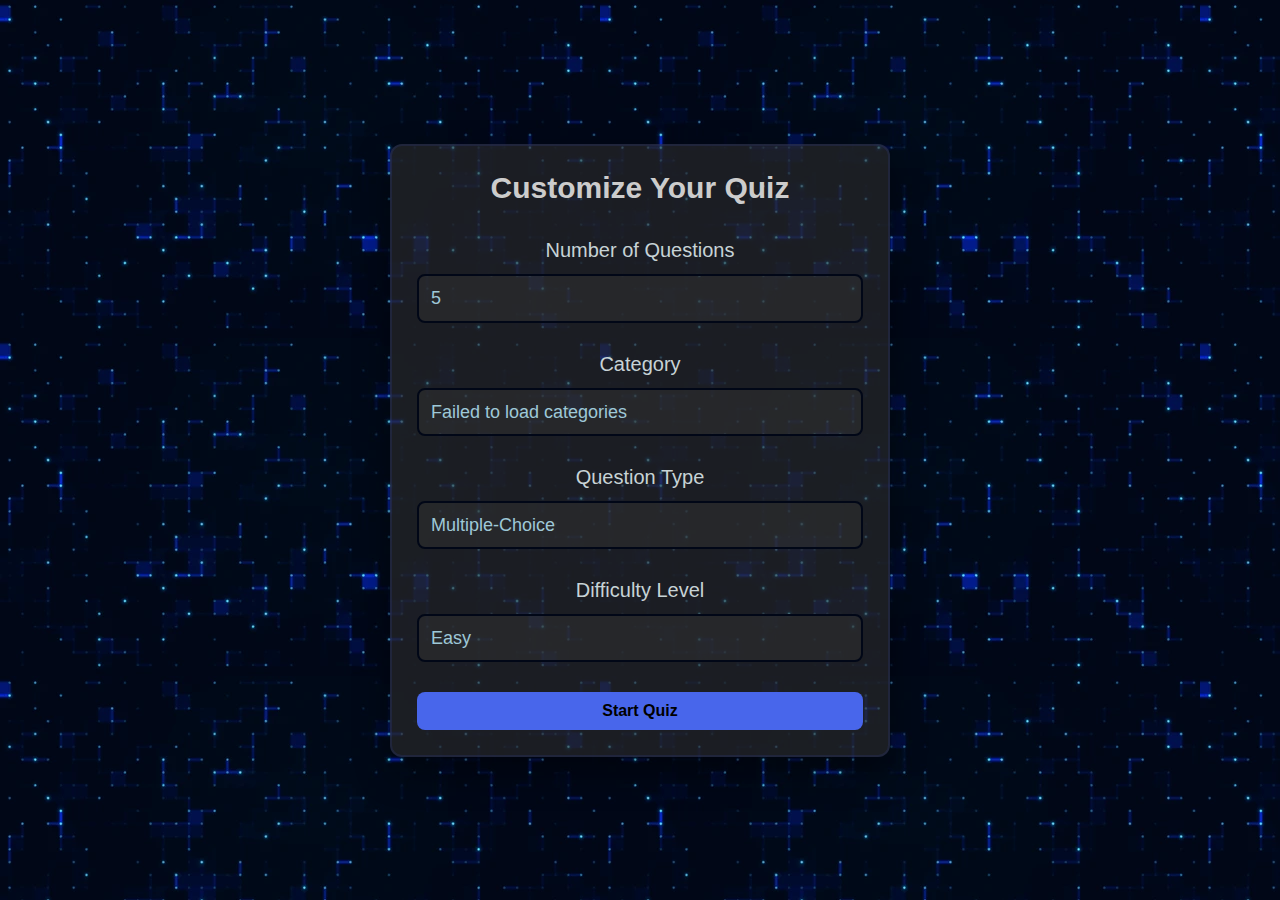
<file: index.html>
<!DOCTYPE html>
<html lang="en">
<head>
    <meta charset="UTF-8">
    <meta name="viewport" content="width=device-width, initial-scale=1.0">
    <title>Quiz Settings</title>
    <link rel="stylesheet" href="styles.css">
    <script src="script.js"></script>
</head>
<body>
   <div class="container">
     <div class="quiz-container">
        <h2>Customize Your Quiz</h2>
        <form id="quizSettingsForm" action="test.html">
            <div class="form-group">
                <label for="numQuestions">Number of Questions</label>
                <input type="number" id="numQuestions" name="numQuestions" min="1" max="50" value="5" required>
            </div>

            <div class="form-group">
                <label for="category">Category</label>
                <select id="category" name="category" required>
                    <option value="">Loading Categories...</option>
                </select>
            </div>

            <div class="form-group">
                <label for="questionType">Question Type</label>
                <select id="questionType" name="questionType" required>
                    <option value="multiple">Multiple-Choice</option>
                    <option value="boolean">True/False</option>
                </select>
            </div>

            <div class="form-group">
                <label for="difficulty">Difficulty Level</label>
                <select id="difficulty" name="difficulty" required>
                    <option value="easy">Easy</option>
                    <option value="medium">Medium</option>
                    <option value="hard">Hard</option>
                </select>
            </div>
            <button type="submit">Start Quiz</button>
        </form>
    </div>
   </div>
</body>
</html>
</file>
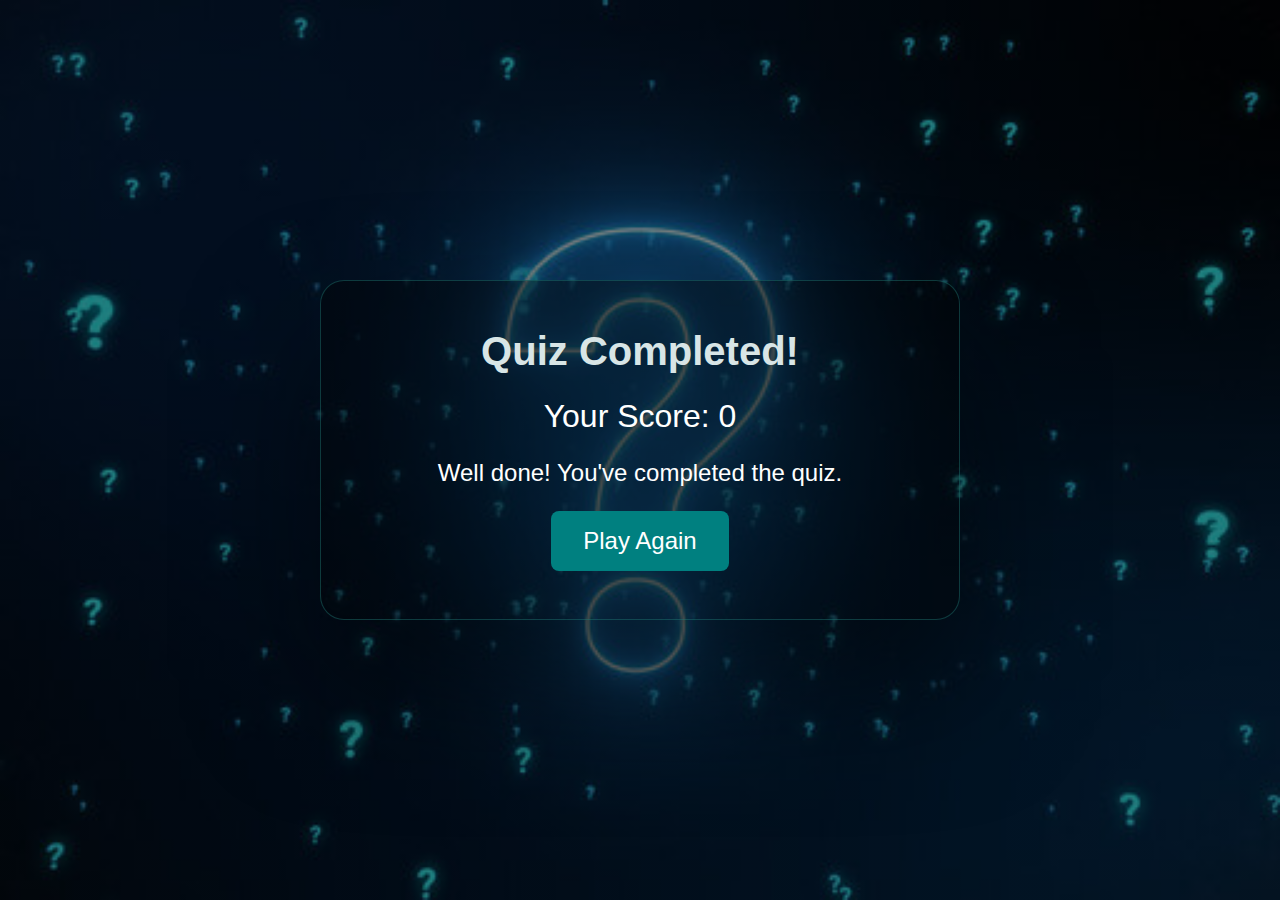
<file: result.html>
<!DOCTYPE html>
<html lang="en">
<head>
    <meta charset="UTF-8">
    <meta name="viewport" content="width=device-width, initial-scale=1.0">
    <title>Quiz Results</title>
    <link rel="stylesheet" href="result.css">
</head>
<body>
    <div class="overlay">
        <div class="result-card">
            <h1 class="title">Quiz Completed!</h1>
            <p class="score">Your Score: <span id="scoreValue">0</span></p>
            <p class="message">Well done! You've completed the quiz.</p>
            <button class="play-button" onclick="playNewQuiz()">Play Again</button>
        </div>
    </div>

    <script>
       
        function getScoreFromURL() {
            const params = new URLSearchParams(window.location.search);
            return params.get('score') || 0;
        }

        
        function playNewQuiz() {
            window.location.href = "index.html";
        }

        document.addEventListener('DOMContentLoaded', function() {
            const score = getScoreFromURL();
            document.getElementById('scoreValue').textContent = score;
        });
    </script>
</body>
</html>
</file>
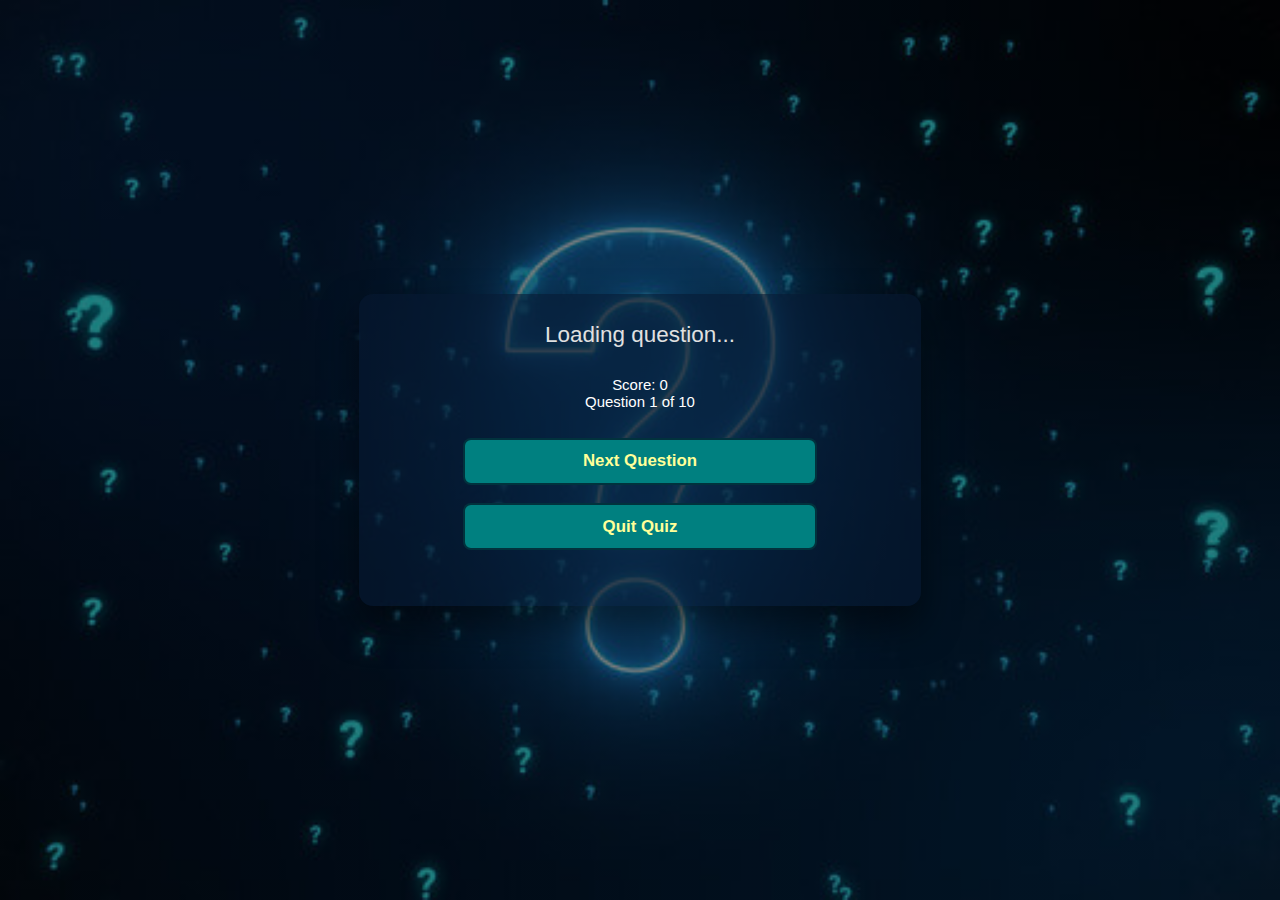
<file: test.html>
<!DOCTYPE html>
<html lang="en">
<head>
    <meta charset="UTF-8" >
    <meta name="viewport" content="width=device-width, initial-scale=1.0">
    <title>Quiz</title>
    <link rel="stylesheet" href="test.css">
    <script src="quize.js"></script>
    <script src="script.js"></script>
</head>
<body>
    <div class="quiz-container">
        <!-- <h2>Quiz</h2> -->
        <div id="questionContainer">
            <p id="questionText">Loading question...</p>
            <div id="optionsContainer"></div>
        </div>
        <div id="scoreDisplay">
            <p>Score: <span id="score">0</span></p>
            <p>Question <span id="currentQuestion">1</span> of <span id="totalQuestions">10</span></p>
        </div>
        <button id="nextBtn">Next Question</button>
        <button id="quitBtn">Quit Quiz</button>
        <div class="pagination" id="paginationContainer"></div>
    </div>
</body>
</html>
</file>
<file: styles.css>
*{
  box-sizing: border-box;
  margin: 0;
  padding: 0;
}
html{
  font-size: 62.5%;
  
}
body {
    font-family: 'Arial', sans-serif;
    color: #ccc; 
    
}

.container{
     width: 100vw;
    height: 100vh;
    background-image: url(bg.png);
    display: flex;
    justify-content: center;
    align-items: center;
}

.quiz-container {
    
    background-color: #2a2a2aa1; 
    border: 2px solid #4866eb1f;
    border-radius: 1.2rem;
    box-shadow: 0 1.5rem 3.5rem rgba(0, 0, 0, 0.4);
    padding: 2.5rem;
    width: 100%;
    max-width: 50rem;
    text-align: center;
    transition: all 0.3s ease;
}

h2 {
    font-size: 3rem;
    margin-bottom: 3.4rem;
}

.form-group {
    margin-bottom: 3rem;
}

label {
    font-size: 2rem;
    color: #c7d3d6;
}

select, input {
    width: 100%;
    padding: 1.2rem;
    margin-top: 1.2rem;
    border: 2px solid #010717;
    border-radius: 8px;
    background-color: #33333377; 
    color: #9ec8d7;
    font-size: 1.8rem;
    transition: border-color 0.3s ease;
}

select:focus, input:focus {
    outline: none;
    border-color: #081969; 
}

button {
    width: 100%;
    padding: 1rem 1.5rem;
    font-size: 1.6rem;
    background-color:#4866eb;
    border: none;
    border-radius: 8px;
    cursor: pointer;
    transition: background-color 0.3s ease;
    color: 000;
    font-weight: 600;
}

button:hover {
    background-color: #2b52ed; 
}

select, input[type="number"] {
    appearance: none;
    -moz-appearance: none;
    -webkit-appearance: none;
}

input[type="number"]::-webkit-outer-spin-button,
input[type="number"]::-webkit-inner-spin-button {
    -webkit-appearance: none;
    margin: 0;
}

input::placeholder {
    color: #999;
}

select::-webkit-scrollbar {
  display: none;
}
select option{
  background-color:#00091C;
}
</file>
<file: result.css>
* {
  box-sizing: border-box;
  margin: 0;
  padding: 0;
}

body {
  font-family: 'Arial', sans-serif;
  background: linear-gradient(to right, #4a90e2, #9013fe); /* Gradient background */
  color: #ffffff;
  display: flex;
  justify-content: center;
  align-items: center;
  height: 100vh;
  background: linear-gradient(rgba(0, 0, 0, 0.5), rgba(0, 0, 0, 0.5)), url(bg1.jpg);
background-size: cover;
background-position: center;

}

.overlay {
  display: flex;
  justify-content: center;
  align-items: center;
  width: 100%;
}

.result-card {
  background-color: rgba(0, 0, 0, 0.4); 
  border-radius: 1.5rem;
  border: 1px solid #20777473;
  box-shadow: 0 4rem 8rem rgba(0, 0, 0, 0.5);
  padding: 3rem;
  text-align: center;
  width: 90%;
  max-width: 40rem;
  transition: transform 0.3s ease, box-shadow 0.3s ease;
}


.title {
  font-size: 2.5rem;
  margin-bottom: 1.5rem;
  color: #d8e5e6;
}

.score {
  font-size: 2rem;
  margin: 1rem 0;
}

.message {
  font-size: 1.5rem;
  margin: 1.5rem 0;
}

.play-button {
  background-color: #008080;  
  color: white;
  border: none;
  border-radius: 8px;
  padding: 1rem 2rem;
  font-size: 1.5rem;
  cursor: pointer;
  transition: background-color 0.3s ease, transform 0.3s ease;
}

.play-button:hover {
  background-color: #197c7ad2;
  transform: translateY(-0.1rem);
}
</file>
<file: test.css>
* {
  box-sizing: border-box;
  margin: 0;
  padding: 0;
}

html {
  font-size: 58.5%;
}

body {
  font-family: 'Arial', sans-serif;
  color: #e0e0e0;
  width: 100vw;
  height: 100vh;
  background: linear-gradient(rgba(0, 0, 0, 0.5), rgba(0, 0, 0, 0.5)), url(bg1.jpg);
  background-size: cover;
  background-position: center;
  display: flex;
  justify-content: center;
  align-items: center;
}

.quiz-container {
  background-color: #0618309d;
  border-radius: 1.5rem;
  box-shadow: 0 2rem 4rem rgba(0, 0, 0, 0.5);
  padding: 3rem;
  width: 100%;
  max-width: 60rem; 
  text-align: center;
  transition: transform 0.3s ease, box-shadow 0.3s ease;
}

.quiz-container:hover {
  box-shadow: 0 3rem 6rem rgba(0, 0, 0, 0.6);
}

h2 {
  font-size: 2.4rem; 
  margin-bottom: 2rem;
  color: #ffffff;
}

#questionContainer {
  margin-bottom: 3rem;
}

#questionContainer p {
  font-size: 2.4rem; 
}

#optionsContainer {
  margin-top: 2rem;
}

button {
  width: 70%; 
  padding: 1.2rem 1.5rem;
  font-size: 1.8rem;
  background-color: #008080;
  border: 2px solid #020d1dae;
  border-radius: 8px;
  cursor: pointer;
  transition: background-color 0.3s ease, transform 0.3s ease, border-color 0.3s ease;
  color: #FFFF99;
  font-weight: 600;
  margin: 1rem;
}

button:hover {
  background-color: #197c7ad2;
  border-color: #020d1d;
  transform: translateY(-0.3rem);
}

#scoreDisplay {
  font-size: 1.6rem;
  margin-bottom: 2rem;
  color: #ffffff;
}


.correct {
  background-color: #4caf50;
  color: white;
}

.incorrect {
  background-color: #f44336;
  color: white;
}

#correctAnswerText {
  margin-top: 1rem;
  font-size: 1.6rem !important;
  color: #ffeb3b;
}

.pagination {
  display: flex;
  justify-content: center;
  margin-top: 2rem;
}

.pagination button {
  width: 5rem; 
  height: 5rem; 
  margin: 0 0.5rem;
  border-radius: 50%;
  background-color: #008080;
  border: 2px solid #020d1dae;
  color: #FFFF99;
  font-size: 1.8rem; 
  font-weight: 600;
  cursor: pointer;
  transition: background-color 0.3s ease, transform 0.3s ease, border-color 0.3s ease;
}

.pagination button:hover {
  background-color: #197c7ad2;
  border-color: #020d1d;
  transform: translateY(-0.3rem);
}

.pagination .active {
  background-color: #053030;
  color: white;
}
</file>
